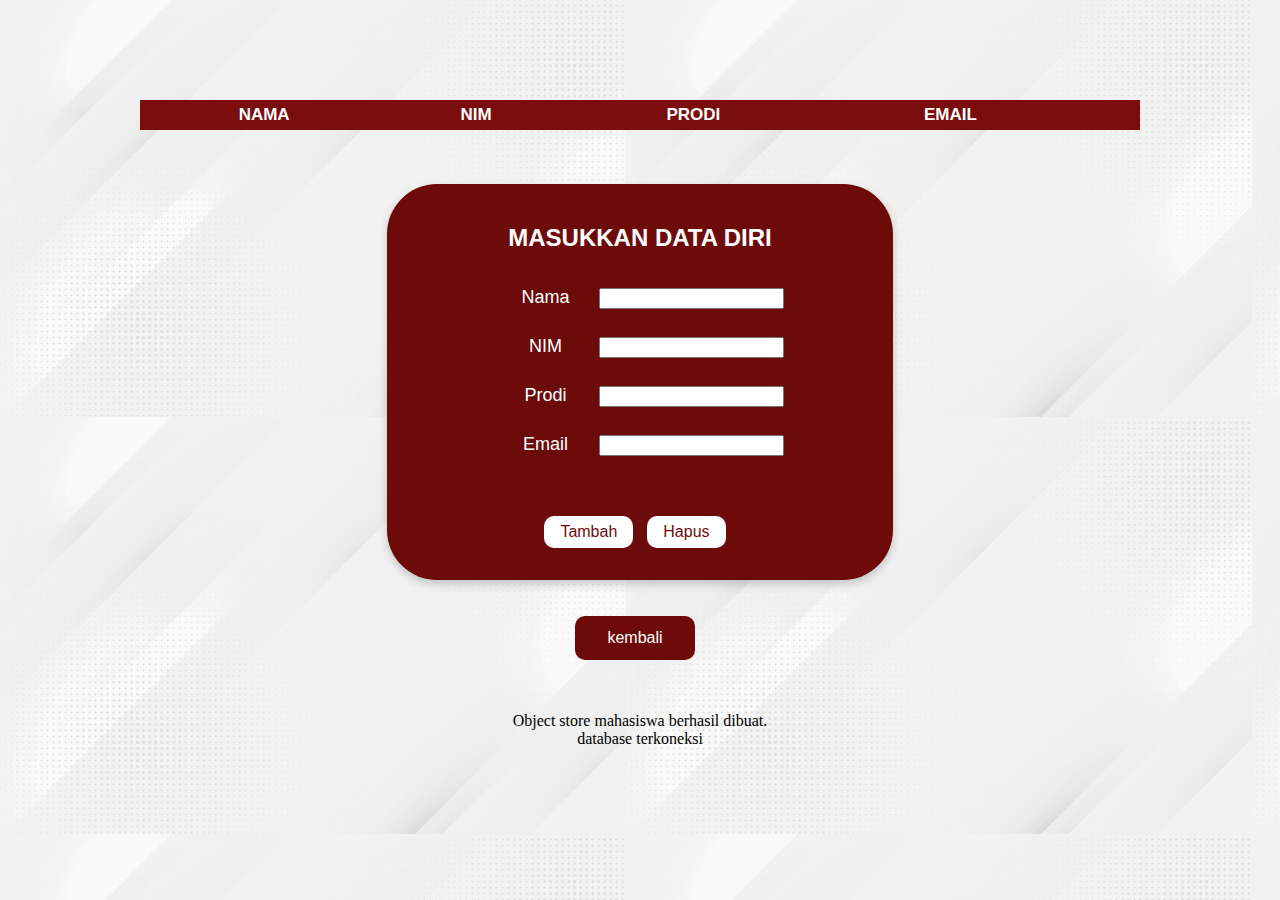
<file: tugas2/Tugas2.html>
<!DOCTYPE html>
<html><head><meta http-equiv="Content-Type" content="text/html; charset=UTF-8">
    <meta http-equiv="X-UA-Compatible" content="IE=edge">
    <meta name="viewport" content="width=device-width, initial-scale=1.0">
    <title>Tugas2</title>
    <link rel="stylesheet" href="Tugas2.css">
</head>
<body>  
    <table>
        <thead>
            <tr>
                <th>NAMA</th>
                <th>NIM</th>
                <th>PRODI</th>
                <th>EMAIL</th>
                <th></th>
            </tr>         
        </thead>
        <tbody id="tabel"></tbody>
    </table><br><br><br>
    
    <div class="box">
        <center>
            <form id="frmUtama">
            <ul>
                <h2 class="jdl">
                    MASUKKAN DATA DIRI
                </h2>     
                <li>
                    <label for="nama" class="label-form">Nama</label>
                    <input id="nama" name="nama" type="text" maxlength="25" required="">
                </li>
                <li>
                    <label for="nim" class="label-form">NIM</label>
                    <input id="nim" name="nim" type="text" maxlength="15" required="">
                </li>
                <li>
                    <label for="prodi" class="label-form">Prodi</label>
                    <input id="prodi" name="prodi" type="text" maxlength="25" required="">
                </li>     
                <li>
                    <label for="email" class="label-form">Email</label>
                    <input id="email" name="email" type="text" maxlength="25" required="">
                </li>
                <li><br><br>
                    <input id="btnTambah" type="submit" value="Tambah" class="btn">
                    <input type="button" id="btn" value="Hapus" class="btn" onclick="Hapus()">
                </li>
            </ul>
            </form>
        </center>
    </div><br><br>
    <center>
    <a href="../index.html">
    <button style="background-color: rgb(109, 11, 11);" class="utm"> kembali</button></a>
</center><br><br><center>
    <p id="pesan"></p></center>
    <script src="Tugas2.js"></script>
</body></html>
</file>
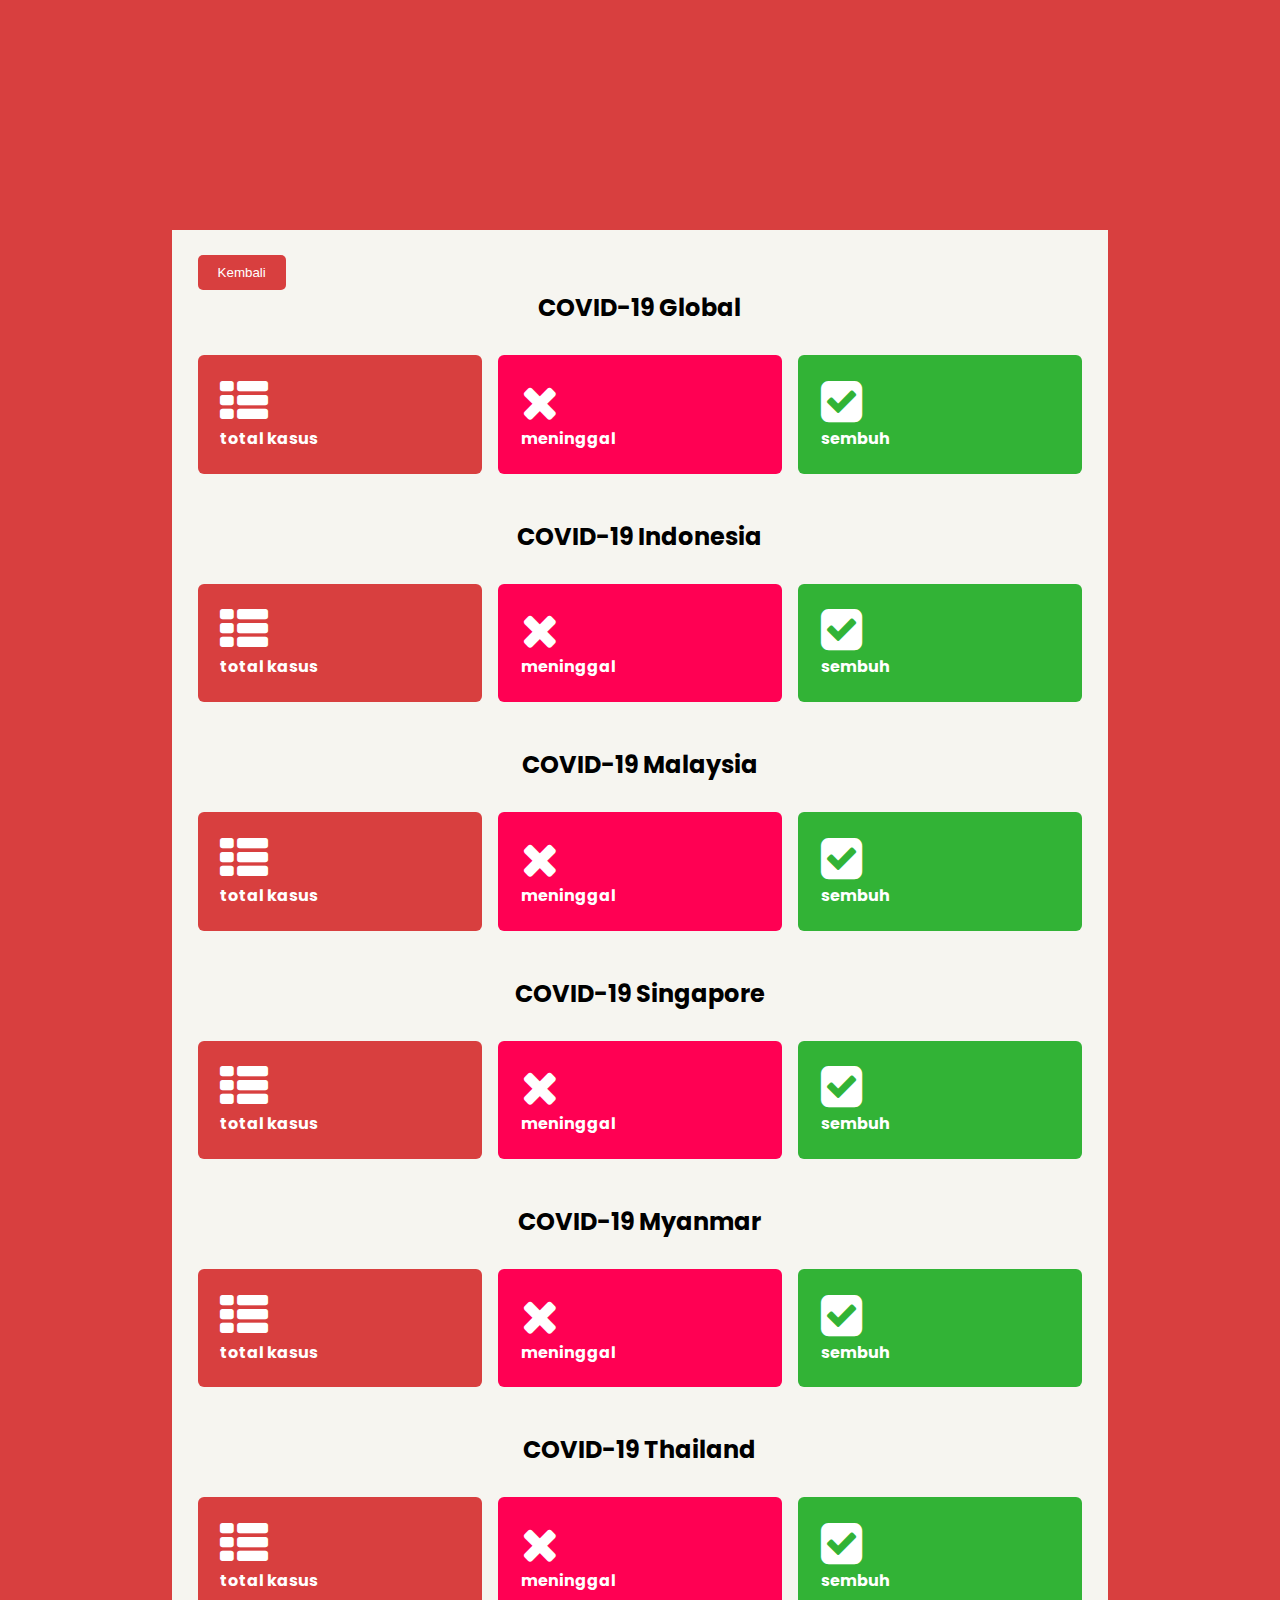
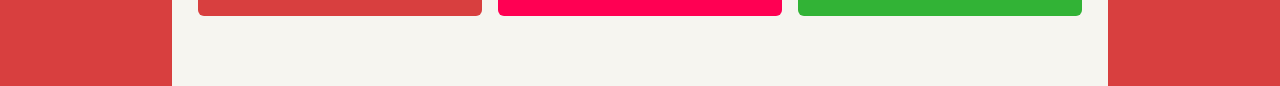
<file: tugas3/covid.html>
<!DOCTYPE html>
<html lang="en">
<head>
    <meta charset="UTF-8">
    <meta http-equiv="X-UA-Compatible" content="IE=edge">
    <meta name="viewport" content="width=device-width, initial-scale=1.0">
    <link rel="stylesheet" href="https://stackpath.bootstrapcdn.com/font-awesome/4.7.0/css/font-awesome.min.css" integrity="sha384-wvfXpqpZZVQGK6TAh5PVlGOfQNHSoD2xbE+QkPxCAFlNEevoEH3Sl0sibVcOQVnN" crossorigin="anonymous">
    <link rel="stylesheet" href="covid.css">
    <title>Covid tracker</title>
</head>
<body>

    <div class="container">
        <a href="../index.html"><input type="button" value="Kembali" class="tombol"></a>
        <h2>COVID-19 Global </h2>
        <div class="board">
            <div class="card ca">
                <i class="fa fa-th-list"></i>
                <h5>total kasus</h5>
                <span id="cases"></span>
            </div>
            <div class="card d">
                <i class="fa fa-times"></i>
                <h5>meninggal</h5>
                <span id="death"></span>
            </div>
            <div class="card r">
                <i class="fa fa-check-square"></i>
                <h5>sembuh</h5>
                <span id="recovered"></span>
            </div>
        </div><br>

        <h2>COVID-19 Indonesia </h2>
        <div class="board">
            <div class="card ca">
                <i class="fa fa-th-list"></i>
                <h5>total kasus</h5>
                <span id="cases1"></span>
            </div>
            <div class="card d">
                <i class="fa fa-times"></i>
                <h5>meninggal</h5>
                <span id="death1"></span>
            </div>
            <div class="card r">
                <i class="fa fa-check-square"></i>
                <h5>sembuh</h5>
                <span id="recovered1"></span>
            </div>
        </div><br>

        <h2>COVID-19 Malaysia </h2>
        <div class="board">
            <div class="card ca">
                <i class="fa fa-th-list"></i>
                <h5>total kasus</h5>
                <span id="cases2"></span>
            </div>
            <div class="card d">
                <i class="fa fa-times"></i>
                <h5>meninggal</h5>
                <span id="death2"></span>
            </div>
            <div class="card r">
                <i class="fa fa-check-square"></i>
                <h5>sembuh</h5>
                <span id="recovered2"></span>
            </div>
        </div><br>
        
        <h2>COVID-19 Singapore </h2>
        <div class="board">
            <div class="card ca">
                <i class="fa fa-th-list"></i>
                <h5>total kasus</h5>
                <span id="cases3"></span>
            </div>
            <div class="card d">
                <i class="fa fa-times"></i>
                <h5>meninggal</h5>
                <span id="death3"></span>
            </div>
            <div class="card r">
                <i class="fa fa-check-square"></i>
                <h5>sembuh</h5>
                <span id="recovered3"></span>
            </div>
        </div><br>
        
        <h2>COVID-19 Myanmar </h2>
        <div class="board">
            <div class="card ca">
                <i class="fa fa-th-list"></i>
                <h5>total kasus</h5>
                <span id="cases4"></span>
            </div>
            <div class="card d">
                <i class="fa fa-times"></i>
                <h5>meninggal</h5>
                <span id="death4"></span>
            </div>
            <div class="card r">
                <i class="fa fa-check-square"></i>
                <h5>sembuh</h5>
                <span id="recovered4"></span>
            </div>
        </div><br>

        <h2>COVID-19 Thailand </h2>
        <div class="board">
            <div class="card ca">
                <i class="fa fa-th-list"></i>
                <h5>total kasus</h5>
                <span id="cases5"></span>
            </div>
            <div class="card d">
                <i class="fa fa-times"></i>
                <h5>meninggal</h5>
                <span id="death5"></span>
            </div>
            <div class="card r">
                <i class="fa fa-check-square"></i>
                <h5>sembuh</h5>
                <span id="recovered5"></span>
            </div>
        </div><br>
    </div>
    
    

    <script src="covid.js"></script>
</body>
</html>
</file>
<file: tugas2/Tugas2.css>
body{
    background-color: white;
    margin-top: 100px;
    margin-bottom: auto;
    background-image: url(../image/bgtgs2.jpg);
}

button {
    padding: 10px 20px;
    color: white;
    border-radius: 5px;
    border: none;
}
table {
    font: 17px/30px Verdana, Arial, Helvetica, sans-serif;
    border-collapse: collapse; 
    width: 1000px;
    margin-left: auto;
    margin-right: auto;
}
table th {
    padding: 0 0.5em; text-align: center; 
    background-color: rgb(123, 13, 13);
    color: white;
}
table tr {

    background: rgb(255, 255, 255);
    text-align: center;
    color:black;
}
table td {

    padding: 0 0.5em;
}
form {
    margin-top: 10px;
}
ul {
    list-style-type: none; 
    margin: 0px; 
    padding: 0px;
    margin-left: auto;
    margin-right: auto;
}
li {
    padding: 12px; 
    text-align: center;
    color: white
}
label {
    width: 100px; 
    margin-top: 3px; 
    display: inline-block;
}
.box{
    width: 40%;
    border-radius: 50px;
    padding: 20px 0px 20px 0px;
    margin-left: 30%;
    box-shadow: 0 4px 10px 0 rgb(0 0 0 / 20%);
    background-color: rgb(109, 11, 11);
}

.btn {
    background-color:white;
    border: none;
    color:  rgb(109, 11, 11);
    padding: 7px 16px;
    text-align: center;
    text-decoration: none;
    display: inline-block;
    font-size: 16px;
    margin-right: 10px;
    border-radius: 10px;
  }

  .block{
    color: #0c0e0e;
    padding: 10px;
    border-radius: 10px;
    -moz-border-radius: 10px;
    -webkit-border-radius: 10px;
    margin:10px
}

.jdl{
    color: white;
    font-family: -apple-system, BlinkMacSystemFont, 'Segoe UI', Roboto, Oxygen, Ubuntu, Cantarell, 'Open Sans', 'Helvetica Neue', sans-serif;
}

.label-form{
    font-size: large;
    font-family: 'Segoe UI', Tahoma, Geneva, Verdana, sans-serif;
}

.utm{

    border: none;
    color: white;
    padding: 13px 32px;
    text-align: center;
    text-decoration: none;
    display: inline-block;
    font-size: 16px;
    margin-right: 10px;
    border-radius: 10px;

}
</file>
<file: tugas3/covid.css>
@import url('https://fonts.googleapis.com/css2?family=Poppins&display=swap');
body{
  height: 100vh;
  font-family: 'Poppins', sans-serif;
  display: flex;
  align-items: center;
  justify-content: center;
  background-color: #d83f3f;
}

.container {
  z-index: 1;
  width: 70%;
  margin-top: 1000px;
  margin-bottom : auto: 
    border-radius: 24px;
    background: #F6F5F0;
    padding: 2%;
    box-shadow: 0px 10px 6px -8px rgba(0,0,0,0.75);
}
.board {
    column-count: 3;
    column-gap: 1rem;
}
.container h2 {
    margin: 0 0 30px;
    text-align: center;
}
.card {
    width: 84%;
    background: #ccc;
    padding: 8%;
    margin-bottom: 20px;
    border-radius: 6px;
    color: #fff;
}
.card.r {
    background: #32b336;
}
.card.ca {
    background: #d83f3f;
}
.card.d {
    background: #ff0053;
}
.card h5 {
    margin: 0;
    font-size: 1rem;
}
.card span {
    font-size: 3rem;
    font-weight: 700;
    letter-spacing: 4px;
}
.card i {
    font-size: 3rem;
}
@media screen and (max-width: 1080px){
  .board {
    column-count: 2;
  }
  .card span {
    font-size: 2.5rem;
  }
}
@media screen and (max-width: 1000px){
  .board {
    column-count: 1;
  }
}

.tombol{
    padding: 10px 20px;
    color: white;
    background-color: #d83f3f;
    border-radius: 5px;
    border: none;
}
</file>
